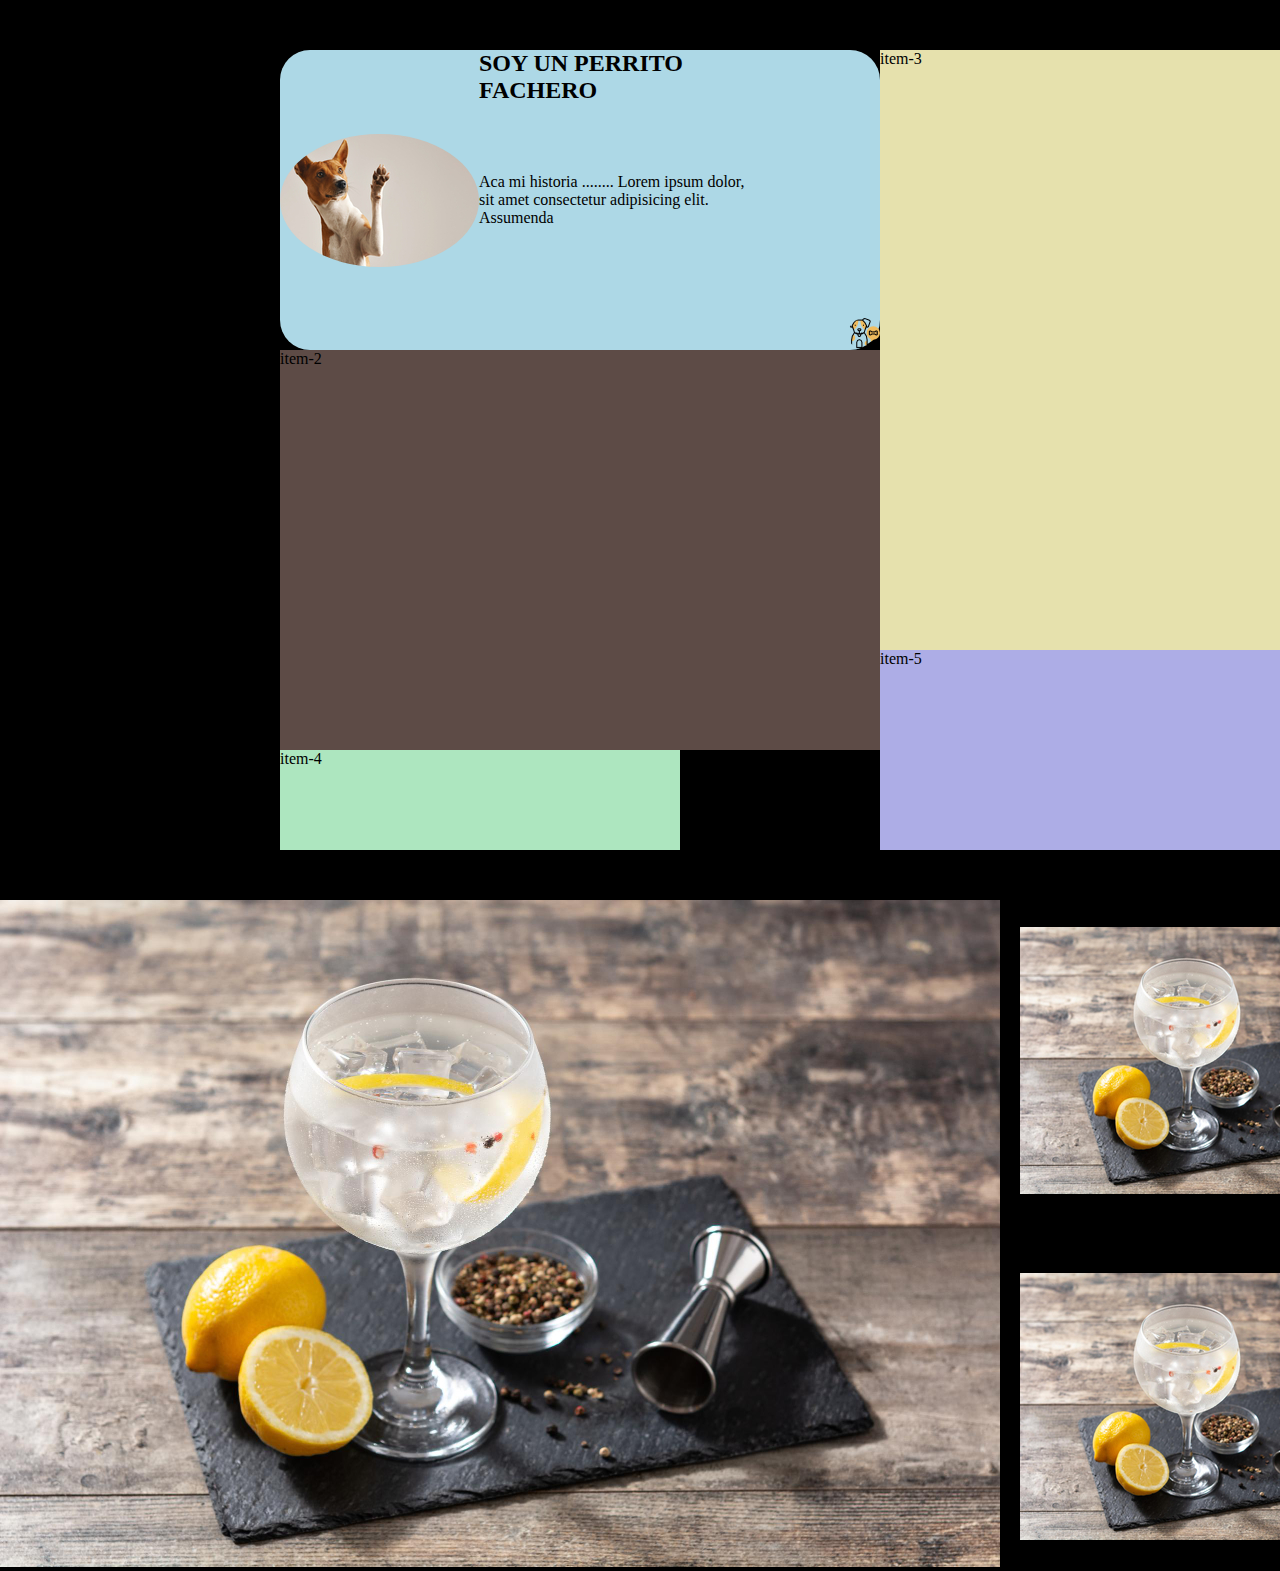
<file: clase-grid/index.html>
<!DOCTYPE html>
<html lang="en">
<head>
    <meta charset="UTF-8">
    <meta http-equiv="X-UA-Compatible" content="IE=edge">
    <meta name="viewport" content="width=device-width, initial-scale=1.0">
    <title>Document</title>
    <link rel="stylesheet" href="./css/style.css">
</head>
<body>
    <section class="container">
        <div class="item item1">
           <img src="./adorable-brown-and-white-basenji-dog-smiling-and-giving-high-five-isolated-on-white (1).jpg" alt="">
           <h2>SOY UN PERRITO FACHERO</h2>
           <P>Aca mi historia ........ Lorem ipsum dolor, sit amet consectetur adipisicing elit. Assumenda 
           </P>
           <img src="./perrito.png" alt="" class="logo">
        </div>
        <div class="item item2">item-2</div>
        <div class="item item3">item-3</div>
        <div class="item item4">item-4</div>
        <div class="item item5">item-5</div>
    </section>

    <section class="galeria">
        <div class="img1">
            <img src="./gin-tonic-cocktail-drink-into-glass-on-wooden-table.jpg" alt="">
        </div>
        <div class="img2">
            <img src="./gin-tonic-cocktail-drink-into-glass-on-wooden-table (1).jpg" alt="">
        </div>
        <div class="img3">
            <img src="./gin-tonic-cocktail-drink-into-glass-on-wooden-table (1).jpg" alt="">
        </div>
       
    </section>

</body>
</html>
</file>
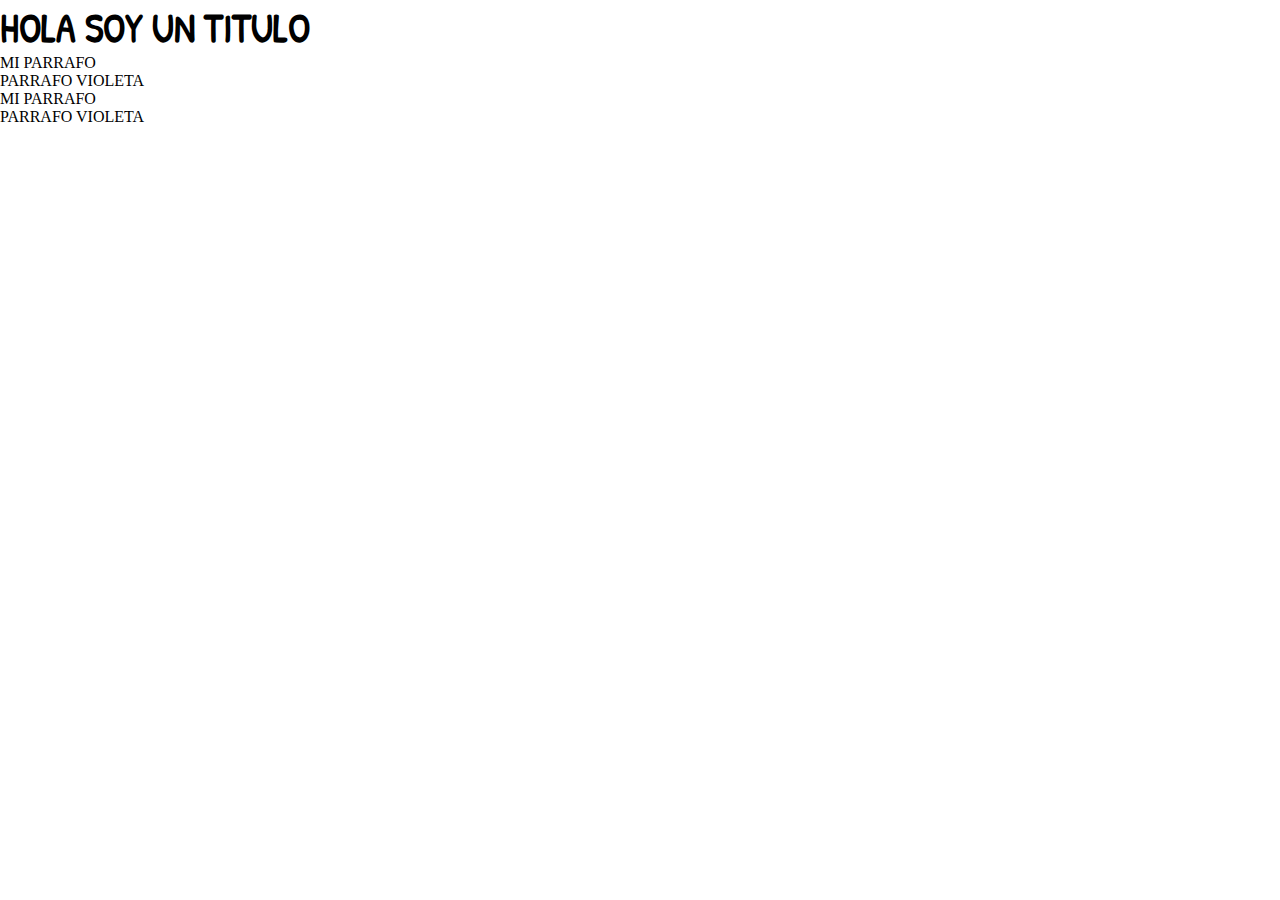
<file: clase2/index.html>
<!DOCTYPE html>
<html lang="en">
<head>
    <meta charset="UTF-8">
    <meta http-equiv="X-UA-Compatible" content="IE=edge">
    <meta name="viewport" content="width=device-width, initial-scale=1.0">
    <title>Document</title>
    <link rel="preconnect" href="https://fonts.googleapis.com">
    <link rel="preconnect" href="https://fonts.gstatic.com" crossorigin>
    <link href="https://fonts.googleapis.com/css2?family=Patrick+Hand&family=Rubik+Distressed&display=swap" rel="stylesheet"> 
    <link rel="stylesheet" href="./css/style.css">
</head>
<!--
<style>
    h2{
        color: blue;
    }
    <h1 style="color:red">HOLA SOY UN TITULO</h1> ejemplo
</style>
-->
<body>
    <h1>HOLA SOY UN TITULO</h1>
    <p>MI PARRAFO</p>
    <p class="color-parrafo" id="color-id">PARRAFO VIOLETA</p>
    <p>MI PARRAFO</p>

    <section>
        <p class="color-parrafo"> PARRAFO VIOLETA</p>
    </section>
</body>
</html>
</file>
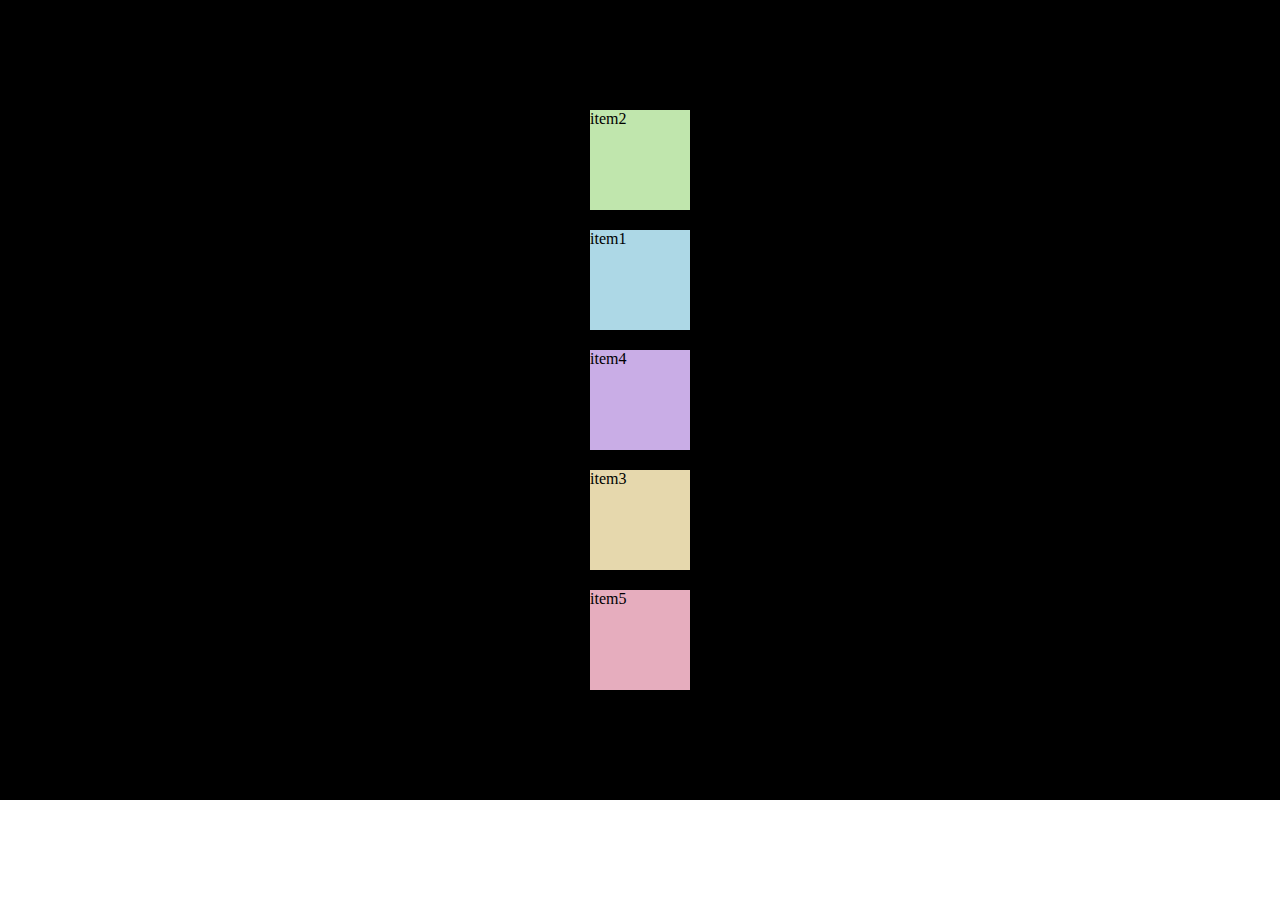
<file: flexbox/index.html>
<!DOCTYPE html>
<html lang="en">
<head>
    <meta charset="UTF-8">
    <meta http-equiv="X-UA-Compatible" content="IE=edge">
    <meta name="viewport" content="width=device-width, initial-scale=1.0">
    <title>Document</title>
    <link rel="stylesheet" href="./css/style.css">
</head>
<body>
    <section class="container">
        <div class="item item1">item1</div>
        <div class="item item2">item2</div>
        <div class="item item3">item3</div>
        <div class="item item4">item4</div>
        <div class="item item5">item5</div>     
    </section>
</body>
</html>
</file>
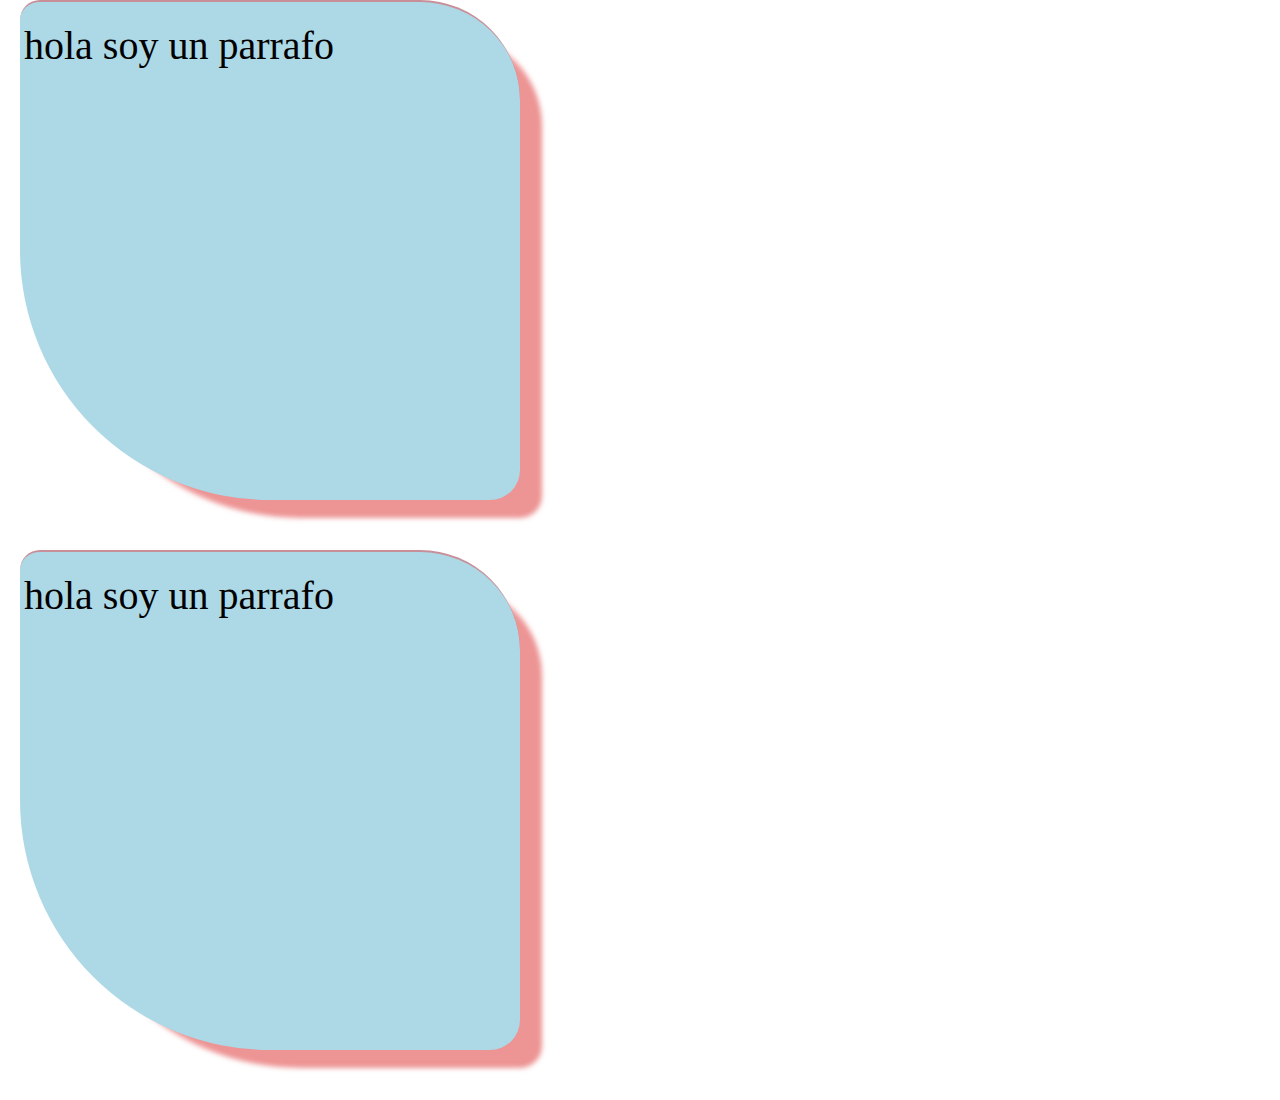
<file: clase-4/box-model.html>
<!DOCTYPE html>
<html lang="en">
<head>
    <meta charset="UTF-8">
    <meta http-equiv="X-UA-Compatible" content="IE=edge">
    <meta name="viewport" content="width=device-width, initial-scale=1.0">
    <title>Document</title>
    <link rel="stylesheet" href="./css/style.css">
</head>
<body>
    <div class="caja">
        <p>
            hola soy un parrafo
        </p>
    </div>
    <div class="caja">
        <p>
            hola soy un parrafo
        </p>
    </div>
</body>
</html>
</file>
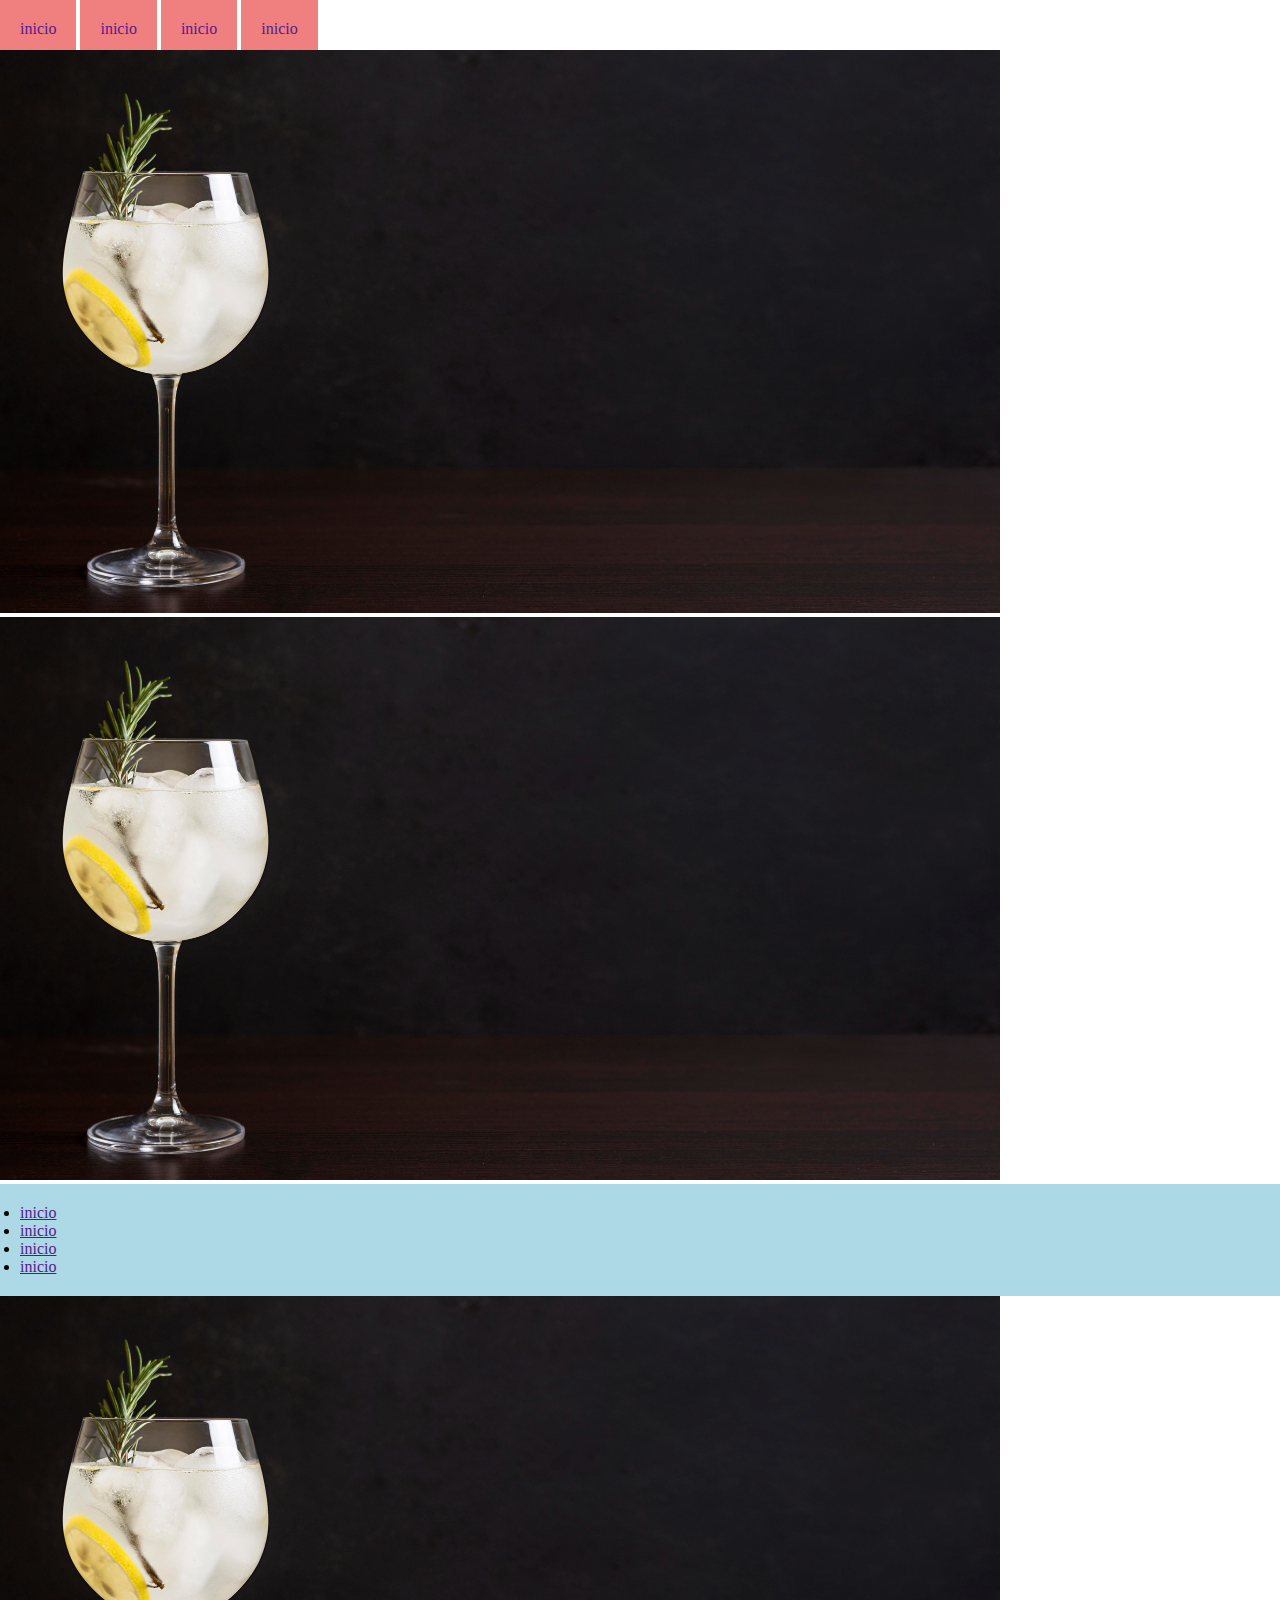
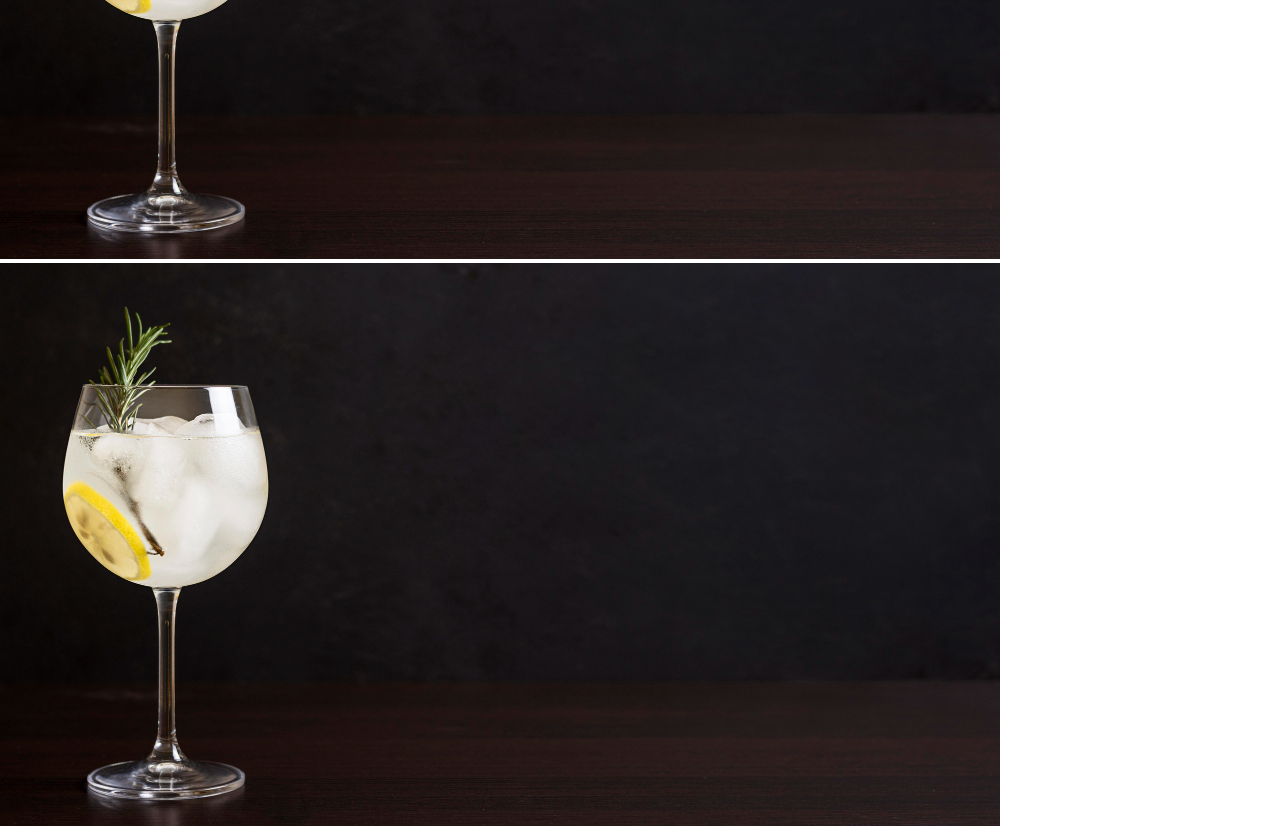
<file: clase-4/nosotros.html>
<!DOCTYPE html>
<html lang="en">
<head>
    <meta charset="UTF-8">
    <meta http-equiv="X-UA-Compatible" content="IE=edge">
    <meta name="viewport" content="width=device-width, initial-scale=1.0">
    <title>Document</title>
    <link rel="stylesheet" href="./css/style.css">
</head>
<body>
    <header>
        <nav>
            <ul class="navbar">
                <li>
                    <a href="">inicio</a>
                </li>
                <li>
                    <a href="">inicio</a>
                </li>
                <li>
                    <a href="">inicio</a>
                </li>
                <li>
                    <a href="">inicio</a>
                </li>
        </ul>
        </nav>
    </header>
    <!--
    <main>
        <section class="banner">
            <img src="./assets/img/delicious-cocktail-glass-with-copy-space.jpg" alt="" class="item1">
            <img src="./assets/img/delicious-cocktail-glass-with-copy-space.jpg" alt="" class="item2">
            <img src="./assets/img/delicious-cocktail-glass-with-copy-space.jpg" alt="" class="item3">
           
        </section>
        <section class="box">
            <p>Lorem ipsum, dolor sit amet consectetur adipisicing elit.
                Lorem ipsum, dolor sit amet consectetur adipisicing elit. Quod laboriosam temporibus eligendi nihil facilis quae ducimus provident optio perferendis. Fuga voluptatibus qui non neque suscipit illum molestias labore hic officiis? Quod laboriosam temporibus eligendi nihil facilis quae ducimus provident optio perferendis. Fuga voluptatibus qui non neque suscipit illum molestias labore hic officiis?</p>
            <p>Lorem ipsum dolor sit amet consectetur adipisicing elit. Pariatur dolorem exercitationem aspernatur inventore animi, totam vel eligendi est adipisci velit quae distinctio dolorum illum, a laboriosam similique dolore voluptas possimus?</p>
            <p>Lorem ipsum dolor sit amet consectetur adipisicing elit. Repellat quae dolore, voluptatibus ipsa pariatur, dolorem distinctio neque minima, praesentium fugiat architecto. Aliquid, doloremque natus molestias nam maiores asperiores quia. Voluptate?</p>
            </section>
    </main>
    <a href="">inicio</a>
-->
    <section class="header-1">
        
        
            <img src="./assets/img/delicious-cocktail-glass-with-copy-space.jpg" alt="">
            <img src="./assets/img/delicious-cocktail-glass-with-copy-space.jpg" alt="">
           
                <ul class="big">
                    <li><a href="">inicio</a></li>
                    <li><a href="">inicio</a></li>
                    <li><a href="">inicio</a></li>
                    <li><a href="">inicio</a></li>
                </ul>
         
            <img src="./assets/img/delicious-cocktail-glass-with-copy-space.jpg" alt="">
            <img src="./assets/img/delicious-cocktail-glass-with-copy-space.jpg" alt="">

        </section>
    </section>

</body>
</html>
</file>
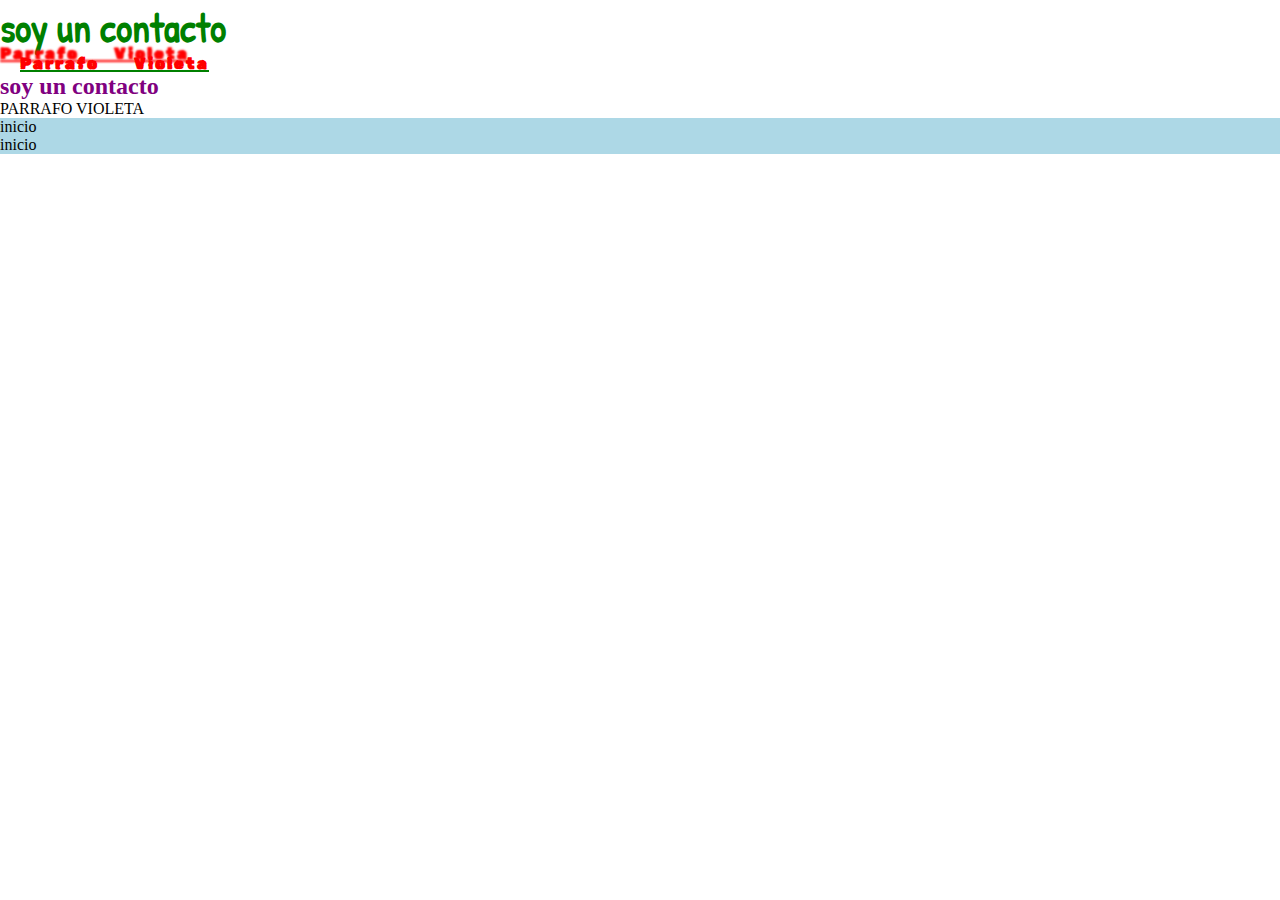
<file: clase2/pages/contacto.html>
<!DOCTYPE html>
<html lang="en">
<head>
    <meta charset="UTF-8">
    <meta http-equiv="X-UA-Compatible" content="IE=edge">
    <meta name="viewport" content="width=device-width, initial-scale=1.0">
    <title>Document</title>
    <link rel="stylesheet" href="../css/style.css">
    
</head>
<body>
    
    <section class="section-one">
        <h1> soy un contacto</h1>
        <p> parrafo violeta</p>
    </section>
    <section class="section-two">
        <h2> soy un contacto</h2>
        <p> PARRAFO VIOLETA</p>
    </section>
    
    <nav>
        <ul class="barraDeNavegacion">
            <li><a href="">inicio</a></li>
            <li><a href="">inicio</a></li>
        </ul>
    </nav>
</body>
</html>
</file>
<file: clase-grid/css/style.css>
*{
    margin: 0;
    padding: 0;
    box-sizing: border-box;
}
body{
    background-color: black;
}
.container{
    display: grid;
    width: 100%;
    height: 100vh;
    grid-template-columns: repeat(5, 200px);
    grid-template-rows: 300px 300px 100px 100px;
    
    grid-template-areas: 
    
    "item1 item1 item1 dibu dibu"
    "item2 item2 item2 dibu dibu"
    "item2 item2 item2 item5 item5"
    "item4 item4 . item5 item5"
    
    ;
    /* justify-content: center;
    align-content: center; */
    place-content: center end;
    /* justify-items: center;
    align-items: center; */
    /* gap: 10px 20px;
    row-gap: ;
    column-gap: ; */
}

.item1{
    
    grid-area: item1;
    background-color: lightblue;
    /* /* grid-column-start: 1 ;
    grid-column-end: 6; */
    /* grid-column: 1 / 6;
    /* grid-row-start: 1;
    grid-row-end: 3;
    grid-row: 1 / 2;  */
    /* justify-self: center;
    align-self: center; */
    display: grid;
    grid-template-columns: repeat(4, 1fr);
    grid-template-rows: repeat(4,1fr);
    grid-template-areas: 
    "img h2 h2 logo"
    "img texto texto logo"
    "img texto texto logo"
    "img  .   .  logo"
    ;    
    border-radius: 30px;
}
.item1 img{
    grid-area: img;
    justify-self: center;
    align-self: center;
    border-radius: 50%;
}
.item1 h2{
    grid-area: h2;
}
.item1 p{
    grid-area: texto;
    align-self: center;
}
.item1 .logo{
    grid-area: logo;
    justify-self: end;
    align-self: end;
}


.item2 {
    grid-area: item2;
   background-color: rgba(230, 186, 173, 0.403); 
    /* grid-column: 1 / 2;
    grid-row: 1 / 3; */
}
.item3 {
    grid-area: dibu;
    background-color: rgb(230, 225, 173);
}
.item4 {
    grid-area: item4;
    background-color: rgb(173, 230, 191);
}
.item5 {
    grid-area: item5;
    background-color: rgb(173, 173, 230);
}

.galeria{
    display: grid;
    width: 100%;
    grid-template-columns: auto auto  ;
    grid-template-rows: 1fr 1fr 1fr 1fr;
    grid-template-areas:
    " img1  img2"
    " img1  img2"
    " img1  img3"
    " img1  img3"
    ;
    justify-items: center;
    align-items: center;
    gap: 20px;
}
.img1{
    grid-area: img1;
    justify-self: end;
}
.img2{
    grid-area: img2;
    justify-self:start;
}
.img3{
    grid-area: img3;
    justify-self:start;
}
</file>
<file: clase2/css/style.css>
@import url('https://fonts.googleapis.com/css2?family=Patrick+Hand&family=Rubik+Distressed&display=swap');

/*
    font-family: 'Patrick Hand', cursive;

    font-family: 'Rubik Distressed', cursive;
*/
*{
    margin: 0;
    padding: 0;
    box-sizing: border-box; 
 }
p{
    color: black;
}

 .section-one{
    color: green;
 }
.section-one p{
    color: red;
    font-weight: 800;
    font-family: 'Rubik Distressed', cursive;
    /*
    text-align: center;
   
    text-decoration-color: green;
    text-decoration-style:solid;
    text-decoration-thickness: 2px;*/
    text-decoration: underline green 2px;
    text-transform: capitalize;
    text-indent: 20px;
    letter-spacing: 2px;
    word-spacing: 30px;
    text-shadow: -20px -10px 2px red;
}


 .section-two{
    color: purple;
 }

.barraDeNavegacion{
    background-color: lightblue;
}
.barraDeNavegacion li{
    list-style-type: georgian;
    list-style-position: inside;
    list-style: none;
}
.barraDeNavegacion li a{
    text-decoration: none;
    color: black;
}

h1{
    font-size: 40px;
    font-weight: bolder;
    font-style:normal;
    font-family: 'Patrick Hand', cursive; 
}





























/* ejemplos
h1{
    color: lightblue;
}
p{
    color: green;

}
p{
    color: aqua;
}

#color-id{
    color: red;
}
.color-parrafo{
    color: purple;
} */
</file>
<file: flexbox/css/style.css>
*{
    margin: 0;
    padding: 0;
    box-sizing: border-box;
}
.item{
    width: 100px;
    height: 100px;
   
}

.container{
    display: flex;
    width: 100%;
    height: 800px;
    background-color: black;
    /* por defecto se pone horizontal
    en sentido fila o row (direccion)
    
    flex-direction: row;
    flex-wrap: wrap;**/
    flex-flow: column wrap;
    /* justify-content:space-evenly; 
    align-items: center; */
    align-items: center;
    justify-content: center;
    /* align-content:center; */
    row-gap: 20px;
    column-gap: 60px; 
    }
    .item1{
        background-color: lightblue;
        order: 2;
        /* align-self: flex-start;
        text-align: center; */
    }
    .item2{
        background-color: rgb(192, 230, 173);
        order: 1;

        /* flex-grow: 2; */
    }
    .item3{
        background-color: rgb(230, 216, 173);
        order:4;
    }
    .item4{
        background-color: rgb(201, 173, 230);
        order: 3;
    }
    .item5{
        background-color: rgb(230, 173, 190);
        order:5 ;
    }
    
   /**aca arranca prueba***/


   header{
    width: 100%;
    background-color: bisque;
    display: flex;
    justify-content: space-between;
   }
   nav{
    width: 80%;
   }
   .navbar{
    display: flex;
    gap: 10px;
    justify-content: space-evenly;
   }
   .navbar li{
    list-style: none;
    font-size: 40px;
   }
   .navbar li a{
    text-decoration: none;
   }
</file>
<file: clase-4/css/style.css>
*{
    margin: 0;
    padding: 0;
    box-sizing: border-box;
}
/* 
.img{
    width: 100%;
    height: 500px;
    background-image: url("../assets/img/a.webp") ;
    background-repeat: no-repeat;
    background-position: center;
    background-size: contain;
}


ul__li--none{
    list-style: none;
}
header__nav--color{

}

.navbar__li{
    list-style: none;
}
.navbar__li--a{

} */

.caja{
    width: 500px;
    height: 500px;
    font-size: 40px;
    background-color: lightblue;
    /* padding: 20px 10px 5px 2px; */
    padding-top: 20px;
    padding-right: 10px;
    padding-bottom: 4px;
    padding-left: 4px;
    /*
    border: 2px  rgba(255, 0, 0, 0.239);
    border-style:dashed;*/
    border-radius: 20px 20% 30px 50%;
    border-top:  2px solid rgba(255, 0, 0, 0.338);
    box-shadow: 30px 26px 5px -8px rgba(227,92,92,0.66);
-webkit-box-shadow: 30px 26px 5px -8px rgba(227,92,92,0.66);
-moz-box-shadow: 30px 26px 5px -8px rgba(227,92,92,0.66);
    margin-bottom: 50px;
    margin-left: 20px;

}
header{
    height: 50px;
}
.navbar li{
    display: inline-block;
    background-color: lightcoral;
   
    padding: 20px;
    
}
.navbar li a{
    text-decoration: none;
}


.box{
    width: 500px;
    height: 200px;
    background-color: lightblue;
    overflow:scroll;
}

.banner{
    position: relative;
}
/*
.banner h1{
    position:absolute;
    top: 50%;
    right: 50% ;
    color: aliceblue;
}*/

.item1{
    position: absolute;
    top: 30px;
    right: 40px;
    
}
.item2{
    position: absolute;
    top: 20px;
    right: 30px;
}
.item3{
    position: absolute;
    right: 10px;
    top: 10px;
}
nav{
    height: 100px
}
.big{
    background-color: lightblue;
    padding: 20px;
    position: sticky;
    top: 0;
}
</file>
